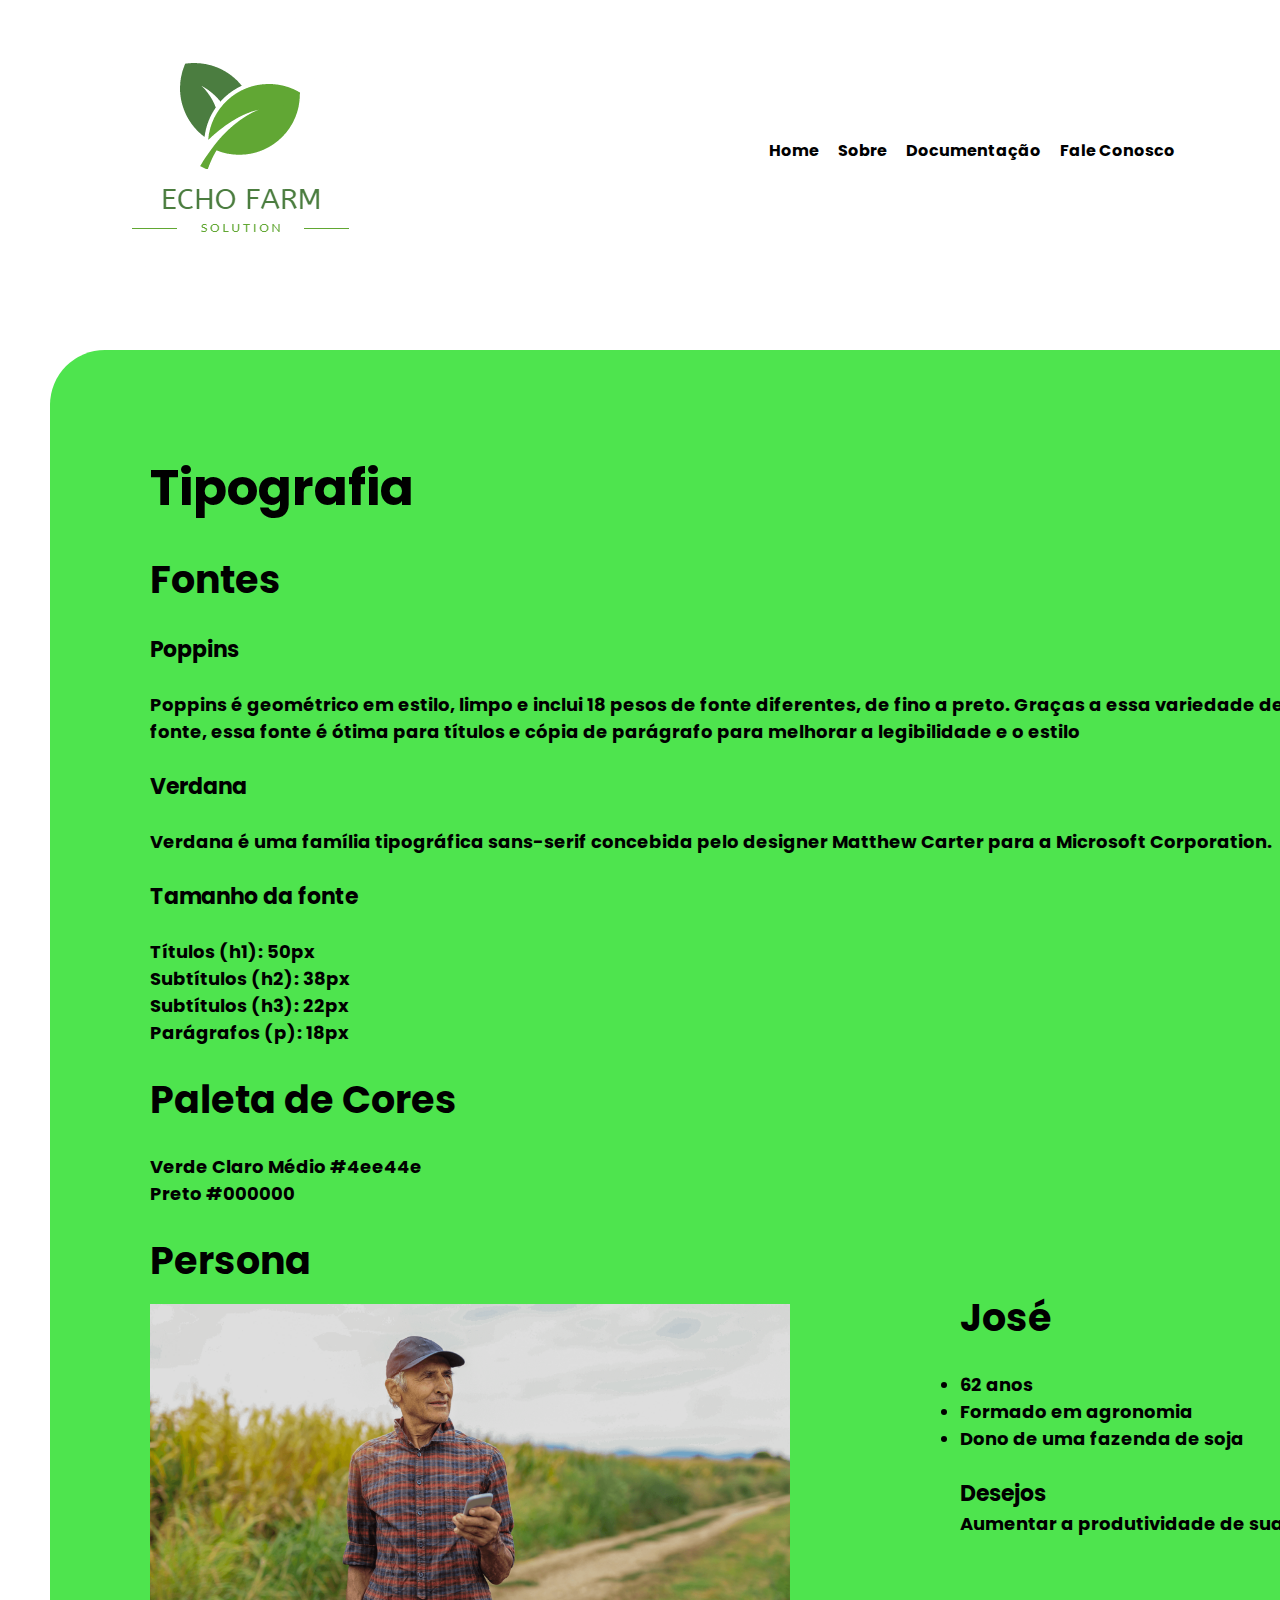
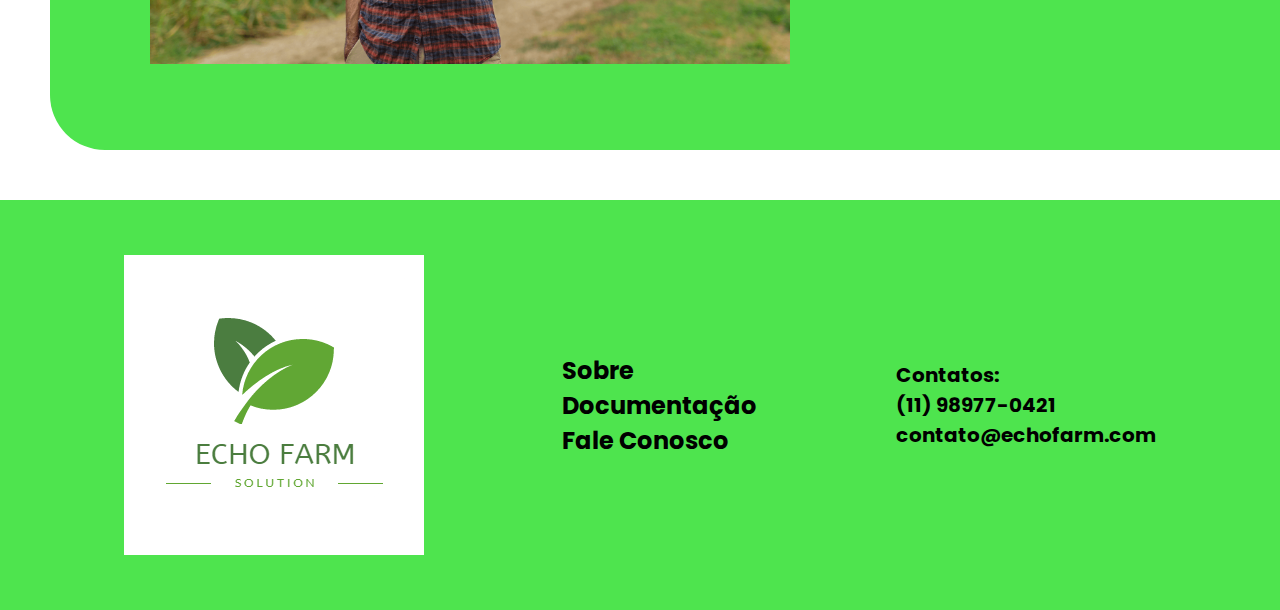
<file: documentacao.html>
<!DOCTYPE html>
<html lang="en">
<head>
    <meta charset="UTF-8">
    <meta http-equiv="X-UA-Compatible" content="IE=edge">
    <meta name="viewport" content="width=1, initial-scale=1.0">
    <title>Documentação</title>
    <link rel="stylesheet" href="css/sobre.css">
    <link rel="stylesheet" href="css/styles.css">
</head>
<body>
    <header>
        <div class="center">
            <div class="logo">
                <img src="img/logo.png">
            </div>

            <div class="menu">
                <a href="./index.html">Home</a>
                <a href="./sobre.html">Sobre</a>
                <a href="./documentacao.html">Documentação</a>
                <a href="./faleconosco.html">Fale Conosco</a>
            </div>
            <!--menu-->
        </div>
        <!--center-->
    </header>

    <section>
        <div class="container container-bg container-doc">
            <div class="titulo-sobre">
                <h1>Tipografia</h1><br>
                <div class="tipografia">
                    <h2>Fontes</h2><br>
                    <h3>Poppins</h3><br>
                    <p>Poppins é geométrico em estilo, limpo e inclui 18 pesos de fonte diferentes, de fino a preto. Graças a essa variedade de estilos de fonte e à sensação de abertura da fonte, essa fonte é ótima para títulos e cópia de parágrafo para melhorar a legibilidade e o estilo</p><br>
                    <h3>Verdana</h3><br>
                    <p>Verdana é uma família tipográfica sans-serif concebida pelo designer Matthew Carter para a Microsoft Corporation.</p><br>
                    <h3>Tamanho da fonte</h3><br>
                    <p>Títulos (h1): 50px</p>
                    <p>Subtítulos (h2): 38px</p>
                    <p>Subtítulos (h3): 22px</p>
                    <p>Parágrafos (p): 18px</p><br>
                    <h2>Paleta de Cores</h2><br>
                    <p>Verde Claro Médio #4ee44e</p>
                    <p>Preto #000000</p><br>
                    <h2>Persona</h2>
                    <div class="colunajose">
                        <div class="joseimg">
                            <img src="img/jose-carlos.png" alt="">
                        </div>
                        <div class="jose">
                            <h2>José</h2><br>
                            <ul>
                                <li>62 anos</li>
                                <li>Formado em agronomia</li>
                                <li>Dono de uma fazenda de soja</li>
                            </ul><br>
                            <h3>Desejos <br></h3>
                            <p>Aumentar a produtividade de sua fazenda, produzindo mais e gastando menos.</p>
                        </div>
                    </div>

                </div>
            </div>
        </div>
    </section>

    <footer>
        <div class="logo"><img src="img/logo.png" alt=""></div>
        <div class="paginas">
            <a href="./sobre.html">Sobre</a><br>
            <a href="./documentacao.html">Documentação</a><br>
            <a href="./faleconosco.html">Fale Conosco</a><br>
        </div>
        <div class="conteudo-footer">
            <h6>Contatos:</h6>
            <p>(11) 98977-0421</p>
            <p>contato@echofarm.com</p>
        </div>
    </footer>
    
</body>
</html>
</file>
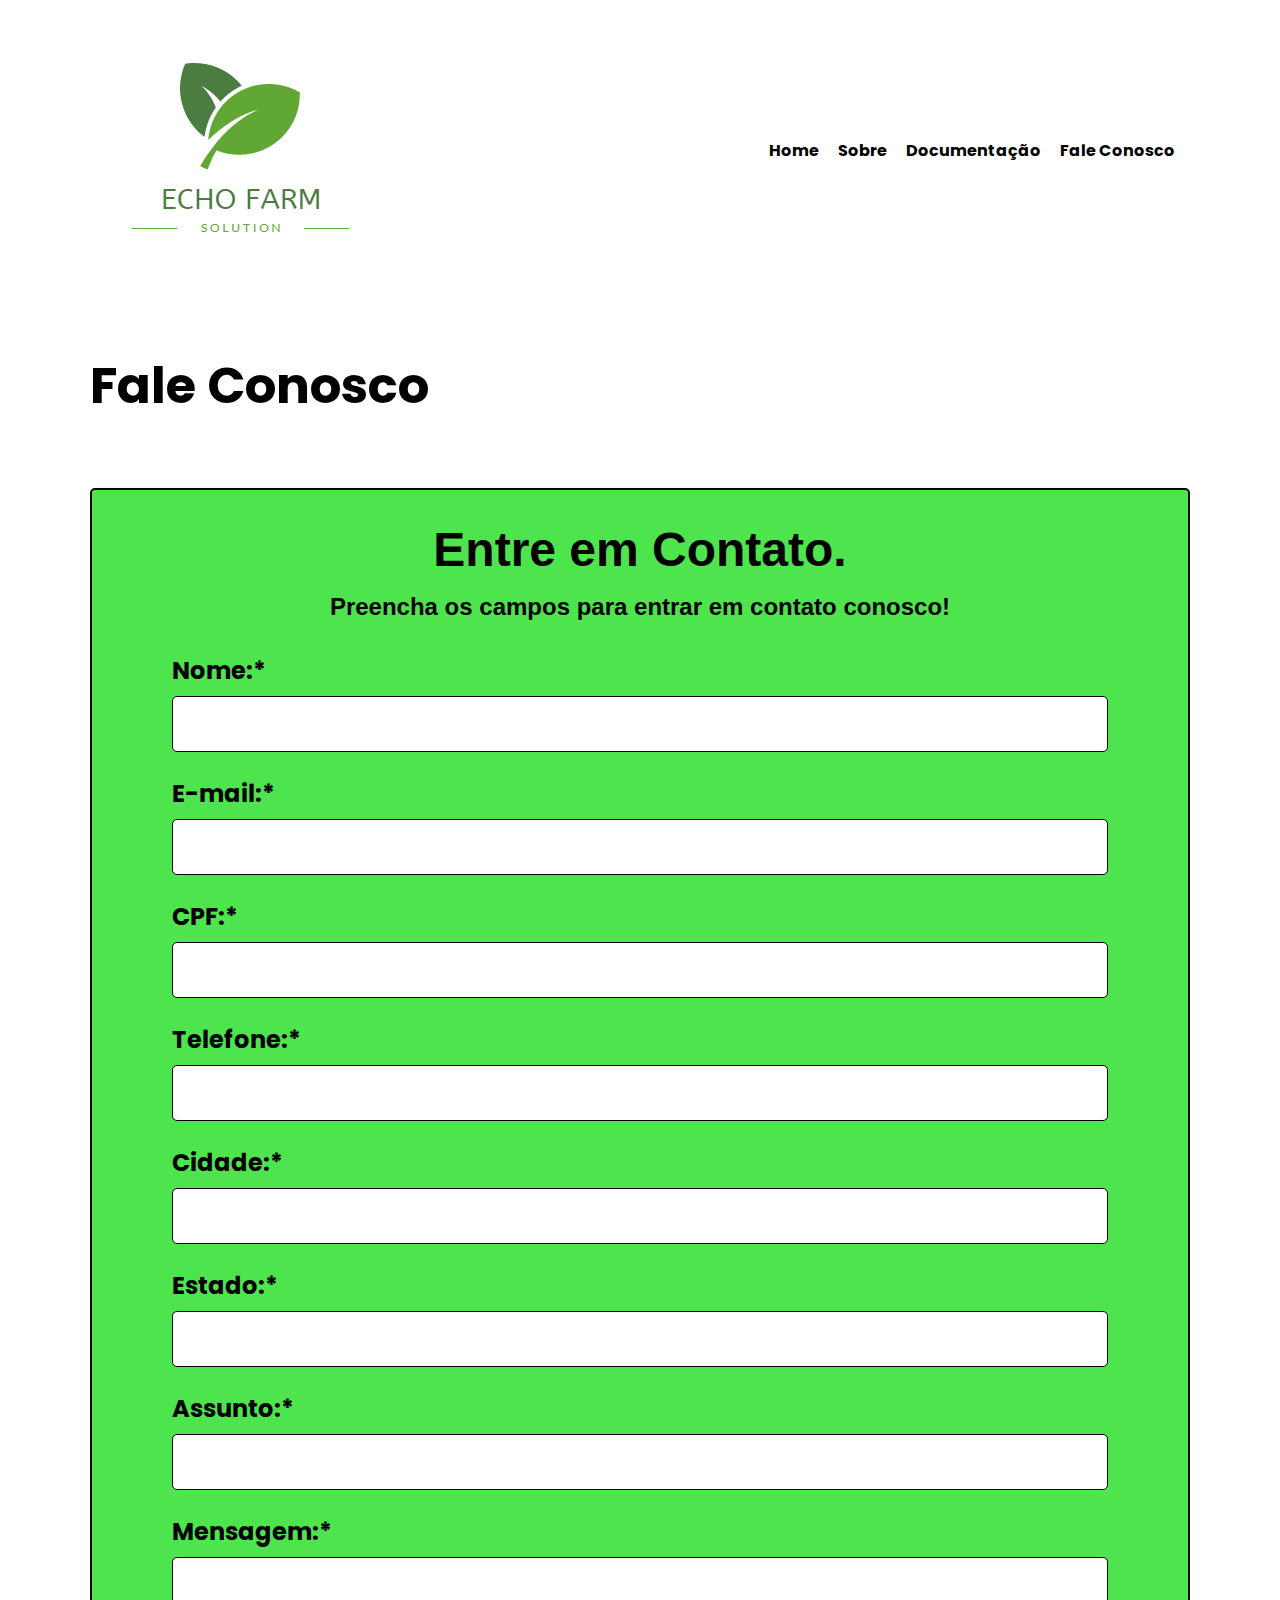
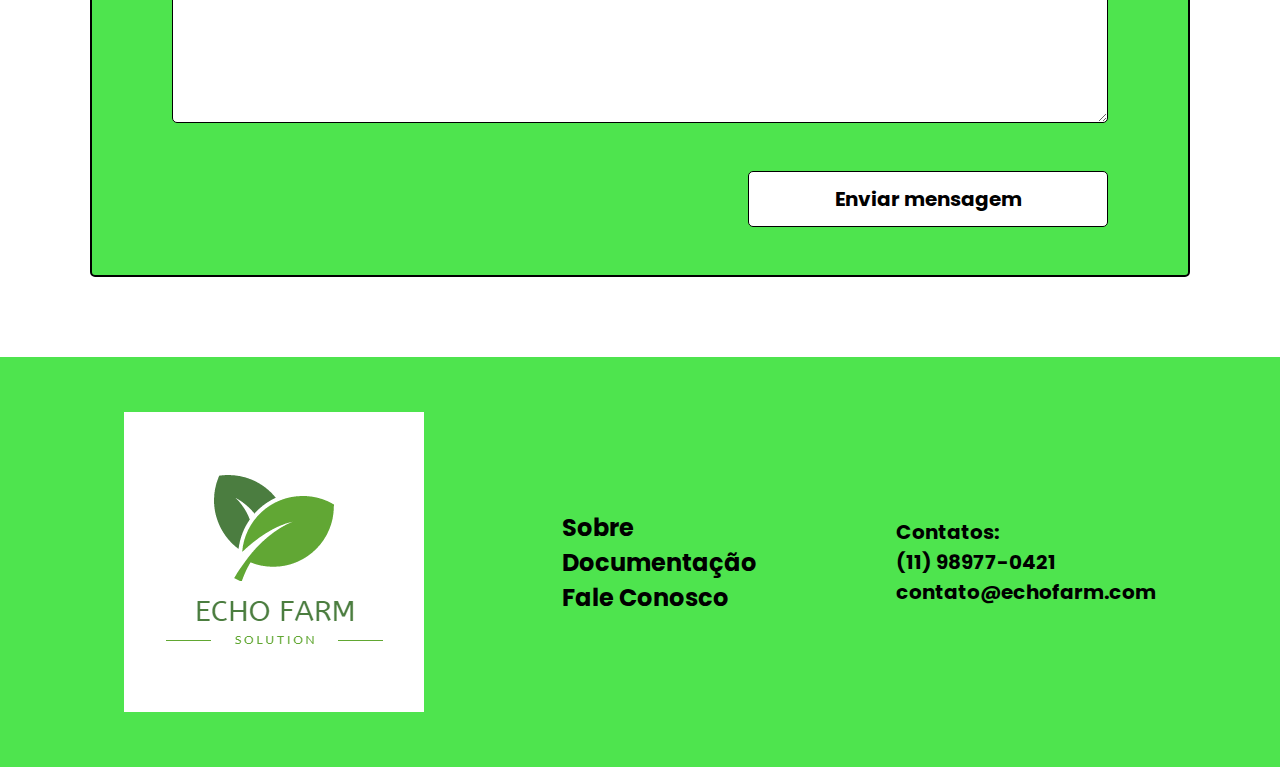
<file: faleconosco.html>
<!DOCTYPE html>
<html lang="en">
<head>
    <meta charset="UTF-8">
    <meta http-equiv="X-UA-Compatible" content="IE=edge">
    <meta name="viewport" content="width=device-width, initial-scale=1.0">
    <title>Fale Conosco</title>
    <link rel="stylesheet" href="css/styles.css">
    <link rel="stylesheet" href="css/sobre.css">
    <script src="js/ct.js"></script>
</head>
<body>
    <header>
        <div class="center">
            <div class="logo">
                <img src="img/logo.png">
            </div>

            <div class="menu">
                <a href="./index.html">Home</a>
                <a href="./sobre.html">Sobre</a>
                <a href="./documentacao.html">Documentação</a>
                <a href="./faleconosco.html">Fale Conosco</a>
            </div>
            <!--menu-->
        </div>
        <!--center-->
       
    </header>
    <main>
        <section class="container-form">
            <h1 class="titulo-form">Fale Conosco</h1>
            <div class="form">
                <div class="form-conteudo">
                    <h2>Entre em Contato.</h2>
                    <p>Preencha os campos para entrar em contato conosco!</p>
                

            </div>
            <div class="formulario">
                <div class="msgErro"></div>
                <form>
                <label for="nome">Nome:*</label>
                <input type="text" id="nome" required><br>
                    
                <label for="email">E-mail:*</label>
                <input type="email" id="email" required><br>
        
                <label for="cpf">CPF:*</label>
                <input type="text" id="cpf"><br>
        
                <label for="telefone">Telefone:*</label>
                <input type="text" id="telefone"><br>
        
                <label for="cidade">Cidade:*</label>
                <input type="text" id="cidade"><br>
        
                <label for="estado">Estado:*</label>
                <input type="text" id="estado"><br>
        
                <label for="assunto">Assunto:*</label>
                <input type="text" id="assunto" required><br>
        
                <label for="mensagem">Mensagem:*</label>
                <textarea name="mensagem" id="mensagem" cols="30" rows="4" required></textarea>
                <div class="msgErro" id="mensagemErro"></div>
                <div class="alinhamento-button">
                    <input class="button" type="button" value="Enviar mensagem" onclick="enviar()">
                </div>
            </div>
            </form>
        </section>
    </main>

    <footer>
        <div class="logo"><img src="img/logo.png" alt=""></div>
        <div class="paginas">
            <a href="./sobre.html">Sobre</a><br>
            <a href="./documentacao.html">Documentação</a><br>
            <a href="./faleconosco.html">Fale Conosco</a><br>
        </div>
        <div class="conteudo-footer">
            <h6>Contatos:</h6>
            <p>(11) 98977-0421</p>
            <p>contato@echofarm.com</p>
        </div>
    </footer>
</body>
</html>
</file>
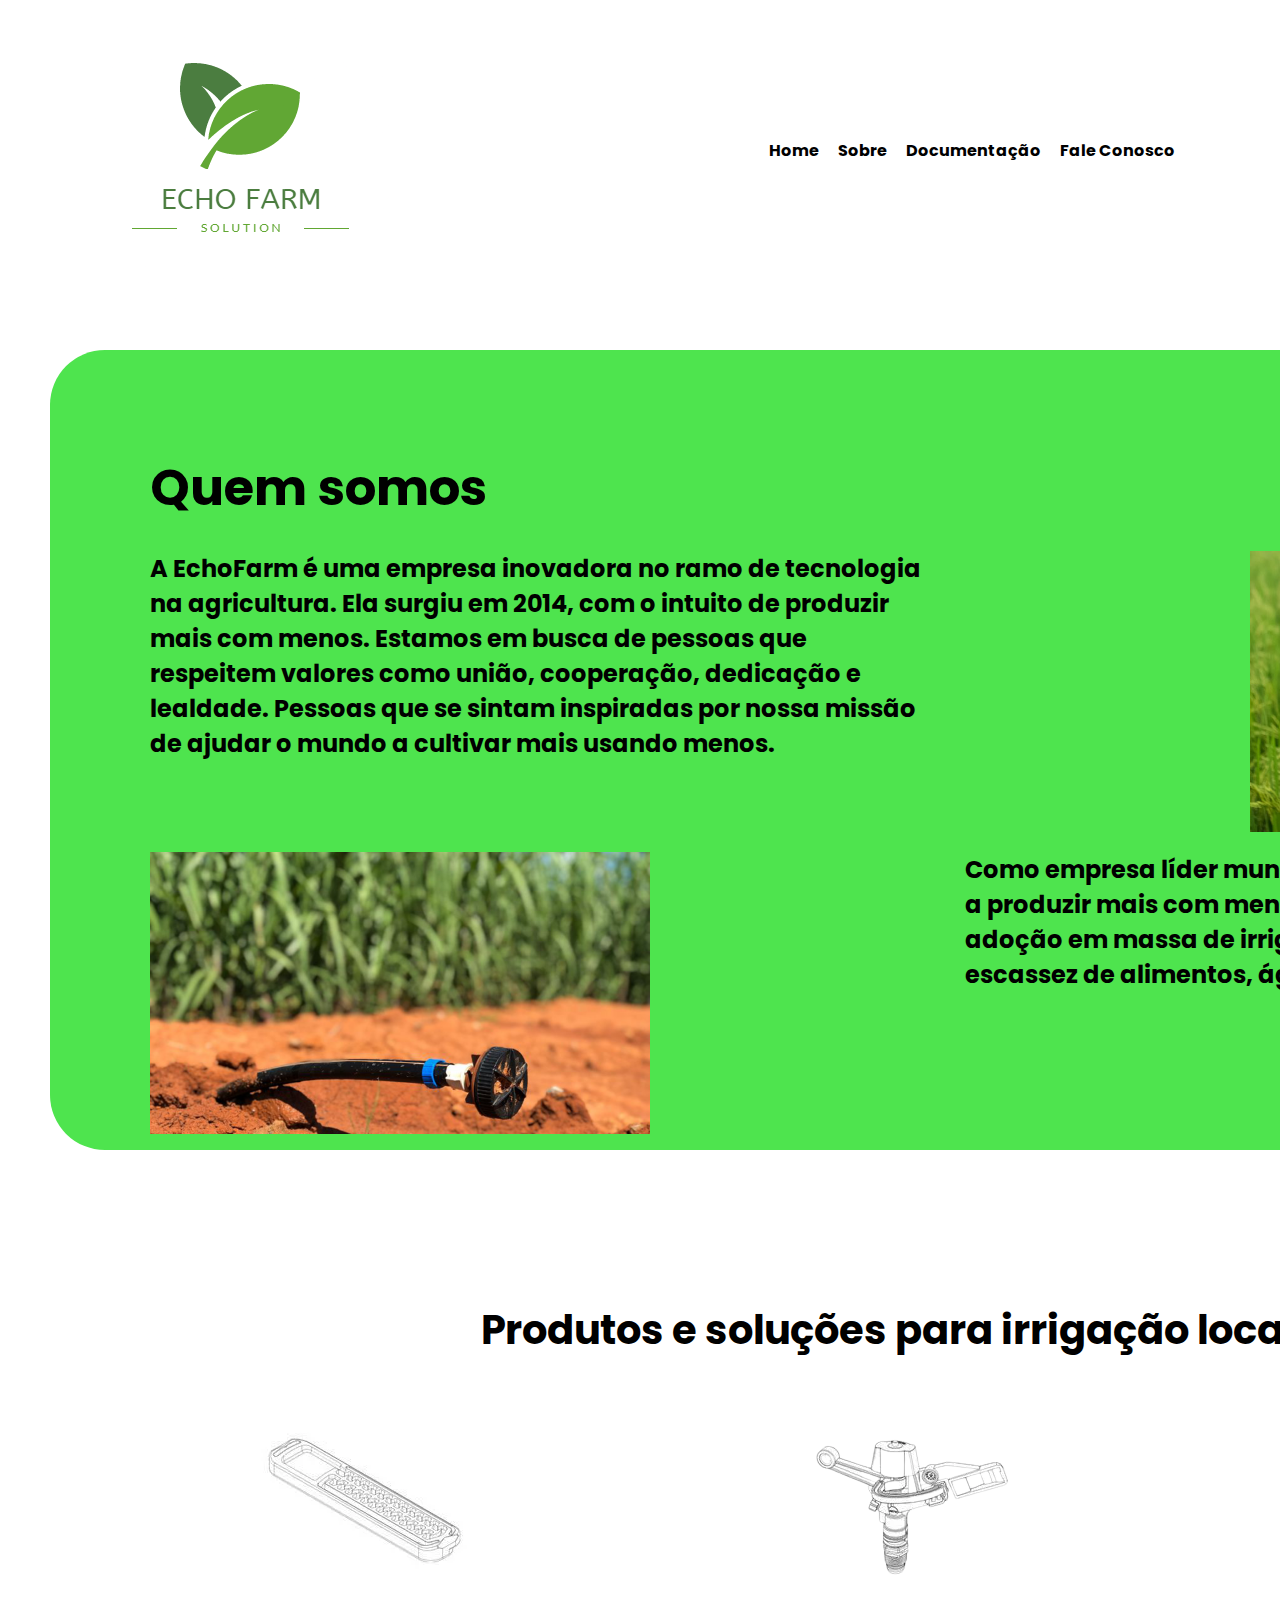
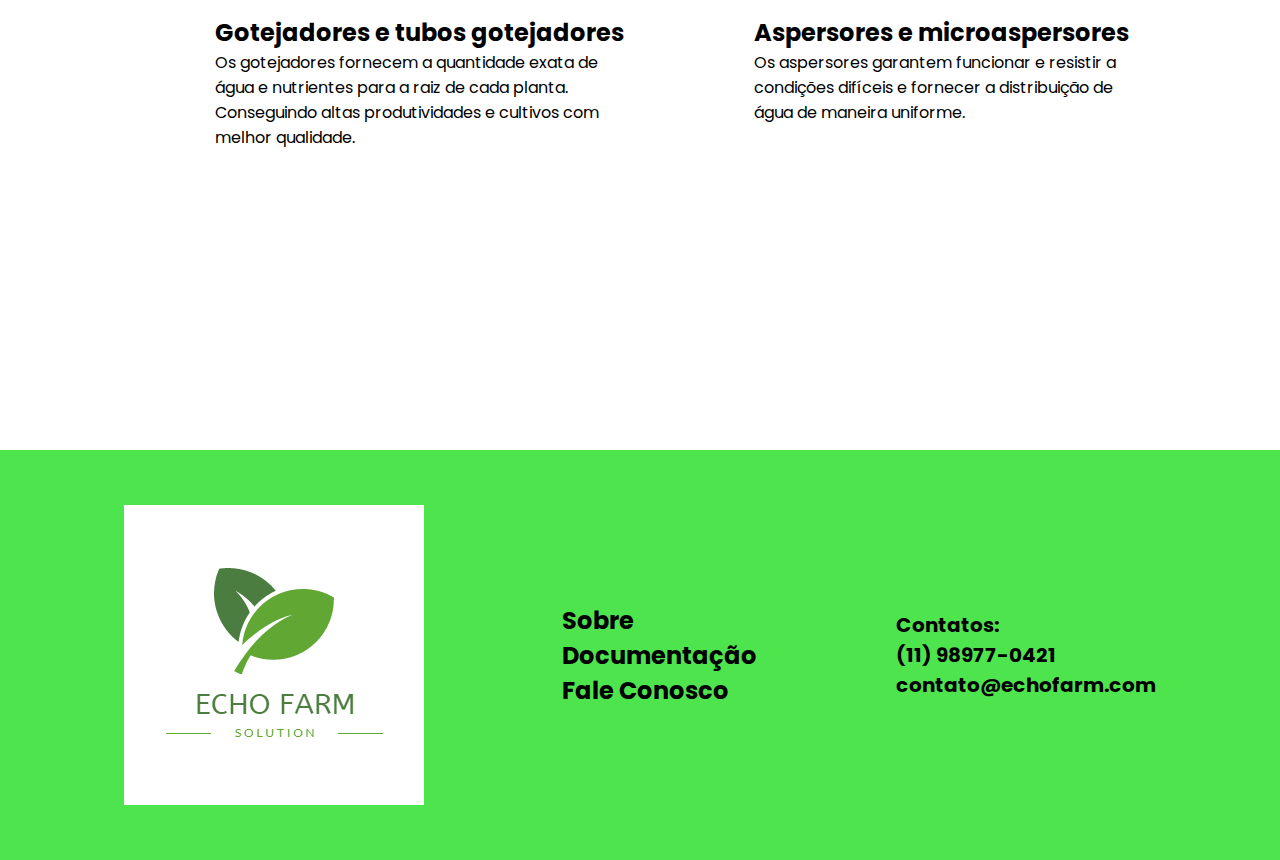
<file: sobre.html>
<!DOCTYPE html>
<html lang="en">

<head>
    <meta charset="UTF-8">
    <meta http-equiv="X-UA-Compatible" content="IE=edge">
    <meta name="viewport" content="width=device-width, initial-scale=1.0">
    <title>Sobre</title>
    <link rel="stylesheet" href="css/sobre.css">
    <link rel="stylesheet" href="css/styles.css">
</head>

<body>
    <header>
        <div class="center">
            <div class="logo">
                <img src="img/logo.png">
            </div>

            <div class="menu">
                <a href="./index.html">Home</a>
                <a href="./sobre.html">Sobre</a>
                <a href="./documentacao.html">Documentação</a>
                <a href="./faleconosco.html">Fale Conosco</a>
            </div>
            <!--menu-->
        </div>
        <!--center-->
    </header>

    <section>
        <div class="container container-bg">
            <div class="titulo-sobre">
                <h1>Quem somos</h1><br>
                <div class="coluna">
                    <h2>A EchoFarm é uma empresa inovadora no ramo de tecnologia na agricultura. Ela surgiu em 2014, com o intuito de produzir mais com menos. Estamos em busca de pessoas que respeitem valores como união, cooperação, dedicação e lealdade.
                        Pessoas que se sintam inspiradas por nossa missão de ajudar o mundo a cultivar mais usando menos. </h2>
                    <div class="img-sobre img-sobre2">
                        <img src="img/sobre.jpg" alt="">
                    </div>
                </div>
                <div class="coluna">
                    <div class="img-sobre">
                        <img src="img/irrigacaosobre.png" alt="">
                    </div>
                    <h2>Como empresa líder mundial em irrigação, ajudamos o mundo a produzir mais com menos. Nossa missão é impulsionar a adoção em massa de irrigação localizada para combater a escassez de alimentos, água e terra.</h2><br>
                </div>
            </div>
        </div>
    </section>

    <section class="container">
        <div class="texto-sobre">
            <h1>Produtos e soluções para irrigação localizada.</h1><br>
        </div>
        <div class="box">
            <div class="descricao-sobre">
                <img class="img1" src="img/gotejadores.png" alt="">
                <h5>Gotejadores e tubos gotejadores</h5>
                <p class="info">Os gotejadores fornecem a quantidade exata de água e nutrientes para a raiz de cada planta. Conseguindo altas produtividades e cultivos com melhor qualidade.</p>
            </div>
            <div class="descricao-sobre">
                <img class="img2" src="img/aspersores.png" alt="">
                <h5>Aspersores e microaspersores</h5>
                <p class="info">Os aspersores garantem funcionar e resistir a condições difíceis e fornecer a distribuição de água de maneira uniforme.</p>
            </div>
            <div class="descricao-sobre">
                <img class="img3" src="img/filtros.jpg" alt="">
                <h5>Filtros</h5>
                <p class="info">Os filtros devem evitar entupimentos, de modo que a água seja conduzida até os seus cultivos, para que se mantenham saudáveis. Eles precisam ser otimizados para as condições de água.</p>
            </div>
        </div>
    </section>

    <footer>
        <div class="logo"><img src="img/logo.png" alt=""></div>
        <div class="paginas">
            <a href="./sobre.html">Sobre</a><br>
            <a href="./documentacao.html">Documentação</a><br>
            <a href="./faleconosco.html">Fale Conosco</a><br>
        </div>
        <div class="conteudo-footer">
            <h6>Contatos:</h6>
            <p>(11) 98977-0421</p>
            <p>contato@echofarm.com</p>
        </div>
    </footer>
</body>

</html>
</file>
<file: css/sobre.css>
@import url('https://fonts.googleapis.com/css2?family=Poppins:wght@200&display=swap');

*{
    margin: 0;
    padding: 0;
    box-sizing: border-box;
    font-family: 'Poppins', 'Open Sans'
}

.container-bg {
    background-color: #4ee44e;
}

.container{
    padding: 100px;
    margin: 50px;
    width: 1800px;
    height: 800px;
    border-radius: 55px;
}

.container h1{
    font-size: 40px;
    font-weight: bold;
}

.img-sobre{
    width: 500px;
    border-radius: 25px;
    display: block;
    margin-bottom: 20px;
}

.img-sobre2{
    margin-left: auto;

}

.coluna{
    display: grid;
    grid-template-columns: 1fr 1fr;
    gap: 30px;
}

.descricao-sobre h5{
    color: black;
    font-weight: bold;
    font-size: 24px;
}

.tipografia h2{
    font-size: 24px;
    font-weight: bold;
}

.tipografia h3{
    font-weight: bold;
    font-size: 20px;
}

.tipografia p{
    font-size: 20px;
    font-weight: bold;
}

.container-form{
    display: block;
    width: 1100px;
    margin: 0 auto;
    margin-top: 3rem;
}

.form {
    background: #4ee44e;
    border: 2px solid black;
    border-radius: 5px;
    padding: 2rem 5rem 3rem 5rem;
    margin-top: 4rem;
    margin-bottom: 5rem;
  }
  
  .form-conteudo {
    text-align: center;
    margin-bottom: 2rem;
  }
  
  .form-conteudo h2 {
    font-family: "Montserrat", sans-serif;
    font-weight: bold;
    font-size: 3rem;
    margin-bottom: 1rem;
  }
  
  .form-conteudo p {
    font-family: "Montserrat", sans-serif;
    font-size: 1.5rem;
    font-weight: bold;
  }

  .formulario form{
    font-weight: bold;
  }

input, textarea {
  width: 100%;
  background: white;
  font-size: 1.25rem;
  border: 1px solid black;
  border-radius: 5px;
  box-shadow: 2px 2px 4px var(--cor-amarelo);
  padding: 0.75rem;
  margin-bottom: 1.5rem;
  box-sizing: border-box;
  cursor: pointer;
  font-weight: bold;
}

label,
textarea {
  display: block;
  color: var(--cor-verde);
  font-family: 'poppins';
  font-size: 1.5rem;
  margin-bottom: 0.5rem;
  cursor: pointer;
}


.alinhamento-button {
  display: flex;
  justify-content: end;
  margin-top: 3rem;
}

.button {
  color: var(--cor-verde);
  background: white;
  font-family: 'poppins';
  font-weight: bold;
  width: 360px;
  border: 1px solid black;
  margin: 0;
}

.button:hover {
    color: var(--cor-amarelo);
    background: salmon;
    border: 1px solid var(--cor-amarelo);
    box-shadow: 2px 2px 4px var(--cor-amarelo);
  }

  .titulo-form{
    font-weight: bold;
    font-size: 50px;
  }

  .msgErro{
    border: 1px solid black;
    background-color: rgb(242, 50, 50);
    height: 40px;
    text-align: center;
    font-size: 1rem;
    font-family: 'Montserrat', sans-serif;
    border-radius: 5px;
    font-weight: bold;
    line-height: 44px;
    margin-bottom: 2rem;
    display: none;
  }
</file>
<file: css/styles.css>
@import url('https://fonts.googleapis.com/css2?family=Poppins:wght@200&display=swap');

*{
    margin: 0;
    padding: 0;
    box-sizing: border-box;
    font-family: 'Poppins', 'Verdana'
}

body{
    height: 2000px;
    ;
}

img{
    display: block;
    max-width: 100%;
}

.center {
    display: flex;
    justify-content: space-between;
    max-width: 1100px;
    margin: 0 auto;
    align-items: center;
}

.menu a{
    color: black;
    text-decoration: none;
    font-weight: bold;
    margin-right: 15px;
}

.sobre{
    height: 45rem;
    background: url(../img/plantacao.jpg) no-repeat center center;
    background-size: cover;
}

.texto-titulo h1{
    display: flex;
    justify-content: center;
    align-items: center;
    font-size: 50px;
    padding-top: 5rem;
}

.como-funciona{
    display: flex;
    justify-content:center;
    /* align-items:flex-end; */
    padding: 5rem;
    /* border: 5px solid pink; */
    max-width: 2000px;
    height: 800px;
    margin: 0 auto;
}

.texto{
    flex-wrap: wrap;
    text-align: center;
    font-size: 24px;
}

.texto h1 {
    text-align: center;
}

.box{
    display: flex;
    justify-content: space-around;
}

.img1{
    max-width: 25rem;
    margin: left;
    flex-wrap: wrap;
}

.img2{
    max-width: 25rem;
    margin: left;
}

.img3{
    max-width: 25rem;
    margin: left;
}

.descricao{
    font-size: 18px;
    text-align: left;
    max-width: 800px;
    
}

.descricao h5{
    font-size: 24px;
    color: #4ee44e;
    font-weight: bold;
}

.info{
    max-width: 400px;
}

/* footer*/

footer{
    display: flex;
    justify-content: space-around;
    align-items: center;
    background-color: #4ee44e;
    padding: 55px;
    color: black;
}

footer a{
    font-size: 24px;
    text-decoration: none;
    color: black;
    font-weight: bold;
}

footer p{
    font-size: 20px;
    font-weight: bold;
}

.conteudo-footer h6{
    font-size: 20px;
} 

.texto-sobre{
    text-align: center;
}


/*Documentação*/

.container-doc{
    height: 1400px;
}

.titulo-sobre h1{
    font-size: 50px;
    font-weight: bold;
}

.tipografia h2{
    font-size: 38px;
    font-weight: bold;
}

.tipografia h3{
    font-weight: bold;
    font-size: 22px;
}

.tipografia p{
    font-size: 18px;
    font-weight: bold;
}

.joseimg{
    margin-top: 15px;
    max-width: 40rem;
}

.colunajose{
    display: grid;
    grid-template-columns: 1fr 1fr;
    gap: 20px;
}

ul li{
    font-size: 18px;
    font-weight: bold;
}
</file>
